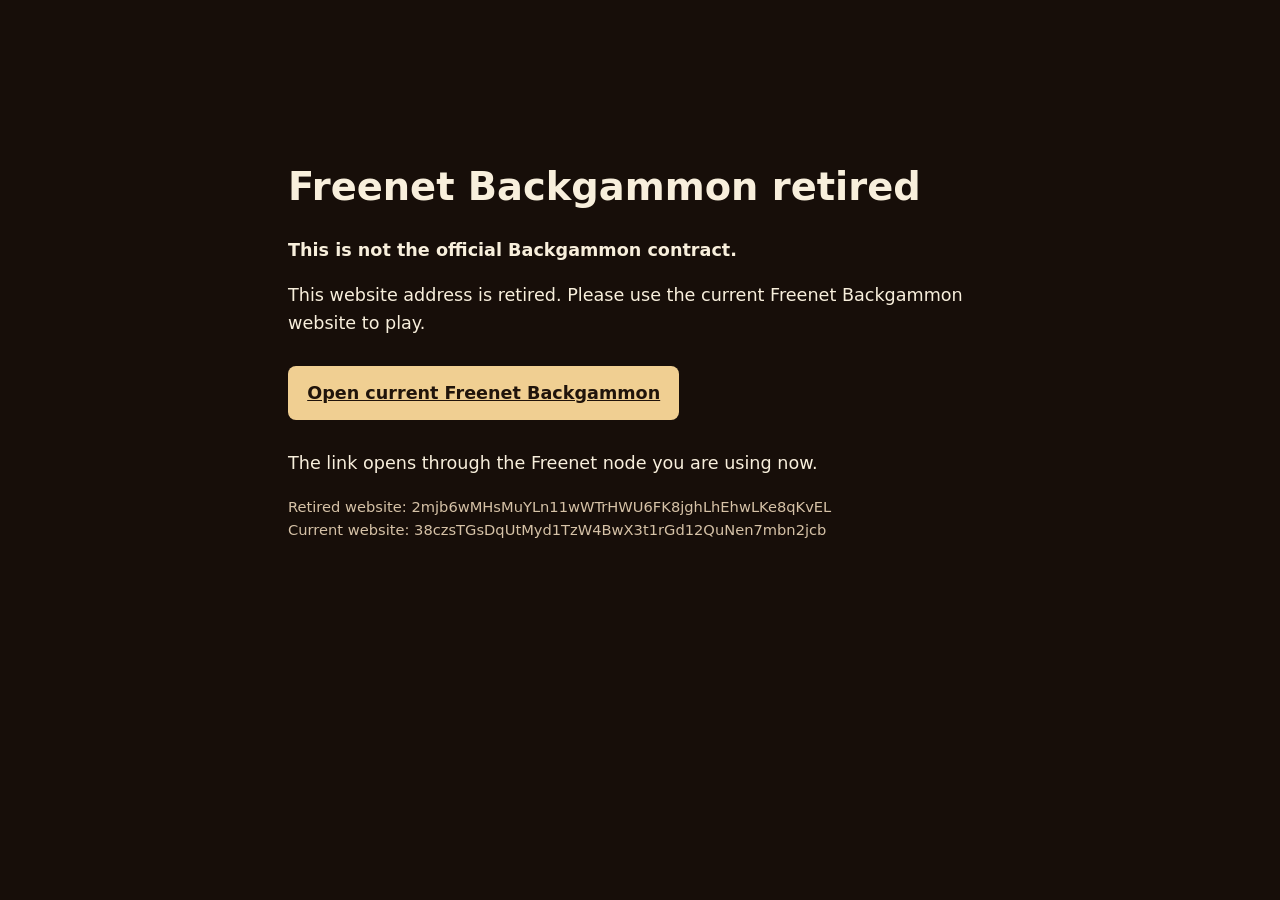
<file: experiments/backgammon-protocol-core/deployments/retired-backgammon-2mjb/index.html>
<!doctype html>
<html lang="en">
<head>
<meta charset="utf-8">
<meta name="viewport" content="width=device-width, initial-scale=1">
<title>Freenet Backgammon retired</title>
<style>
:root { color-scheme: dark; }
body { margin: 0; background: #170e09; color: #f8efdc; font: 1.1rem/1.6 system-ui, sans-serif; }
main { max-width: 44rem; margin: 10vh auto; padding: clamp(1.2rem, 4vw, 3rem); }
h1 { font-size: clamp(1.7rem, 5vw, 2.4rem); line-height: 1.2; }
a { display: inline-block; margin: .7rem 0; padding: .8rem 1.2rem; background: #f0cf92; color: #20140b; border-radius: .5rem; font-weight: 700; }
a:focus-visible { outline: 3px solid white; outline-offset: 4px; }
small { display: block; overflow-wrap: anywhere; color: #d6c2a7; }
</style>
</head>
<body>
<main>
<h1>Freenet Backgammon retired</h1>
<p><strong>This is not the official Backgammon contract.</strong></p>
<p>This website address is retired. Please use the current Freenet Backgammon website to play.</p>
<a href="/v1/contract/web/38czsTGsDqUtMyd1TzW4BwX3t1rGd12QuNen7mbn2jcb/">Open current Freenet Backgammon</a>
<p>The link opens through the Freenet node you are using now.</p>
<small>Retired website: 2mjb6wMHsMuYLn11wWTrHWU6FK8jghLhEhwLKe8qKvEL</small>
<small>Current website: 38czsTGsDqUtMyd1TzW4BwX3t1rGd12QuNen7mbn2jcb</small>
</main>
</body>
</html>
</file>
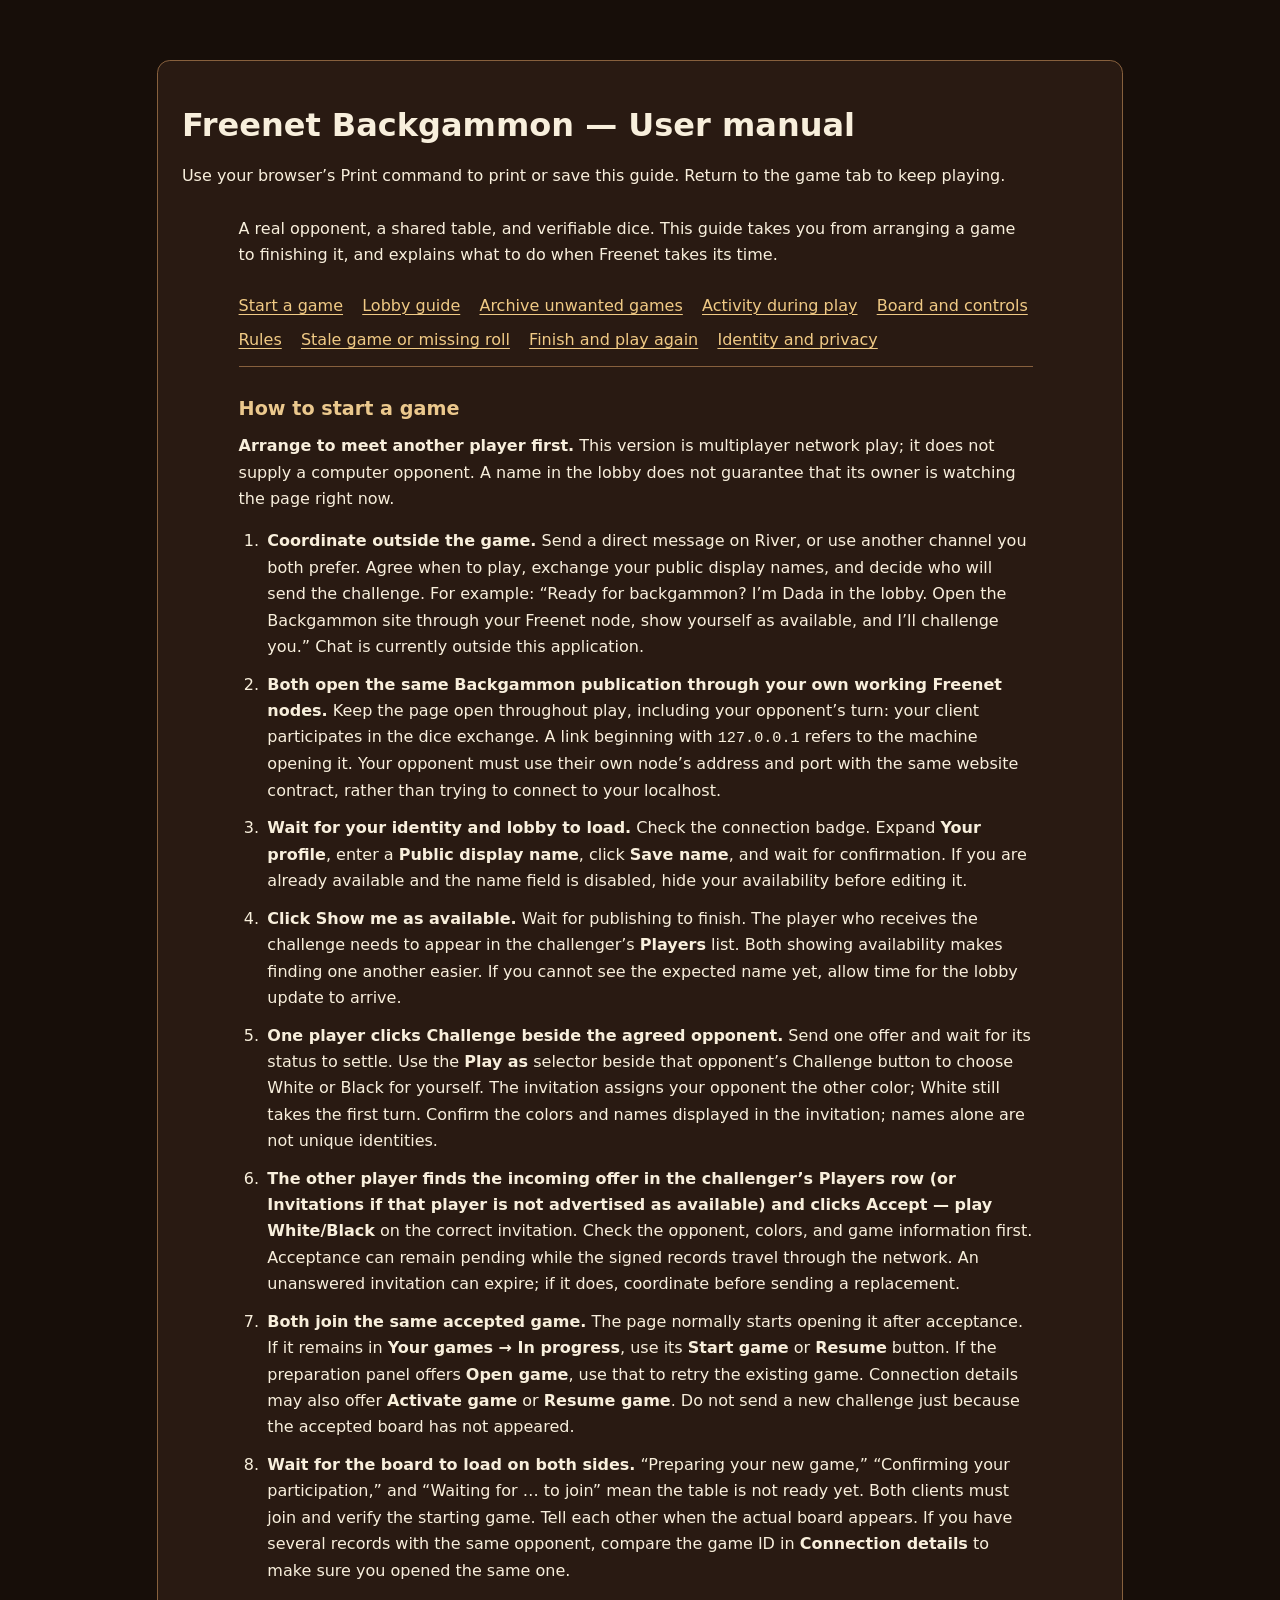
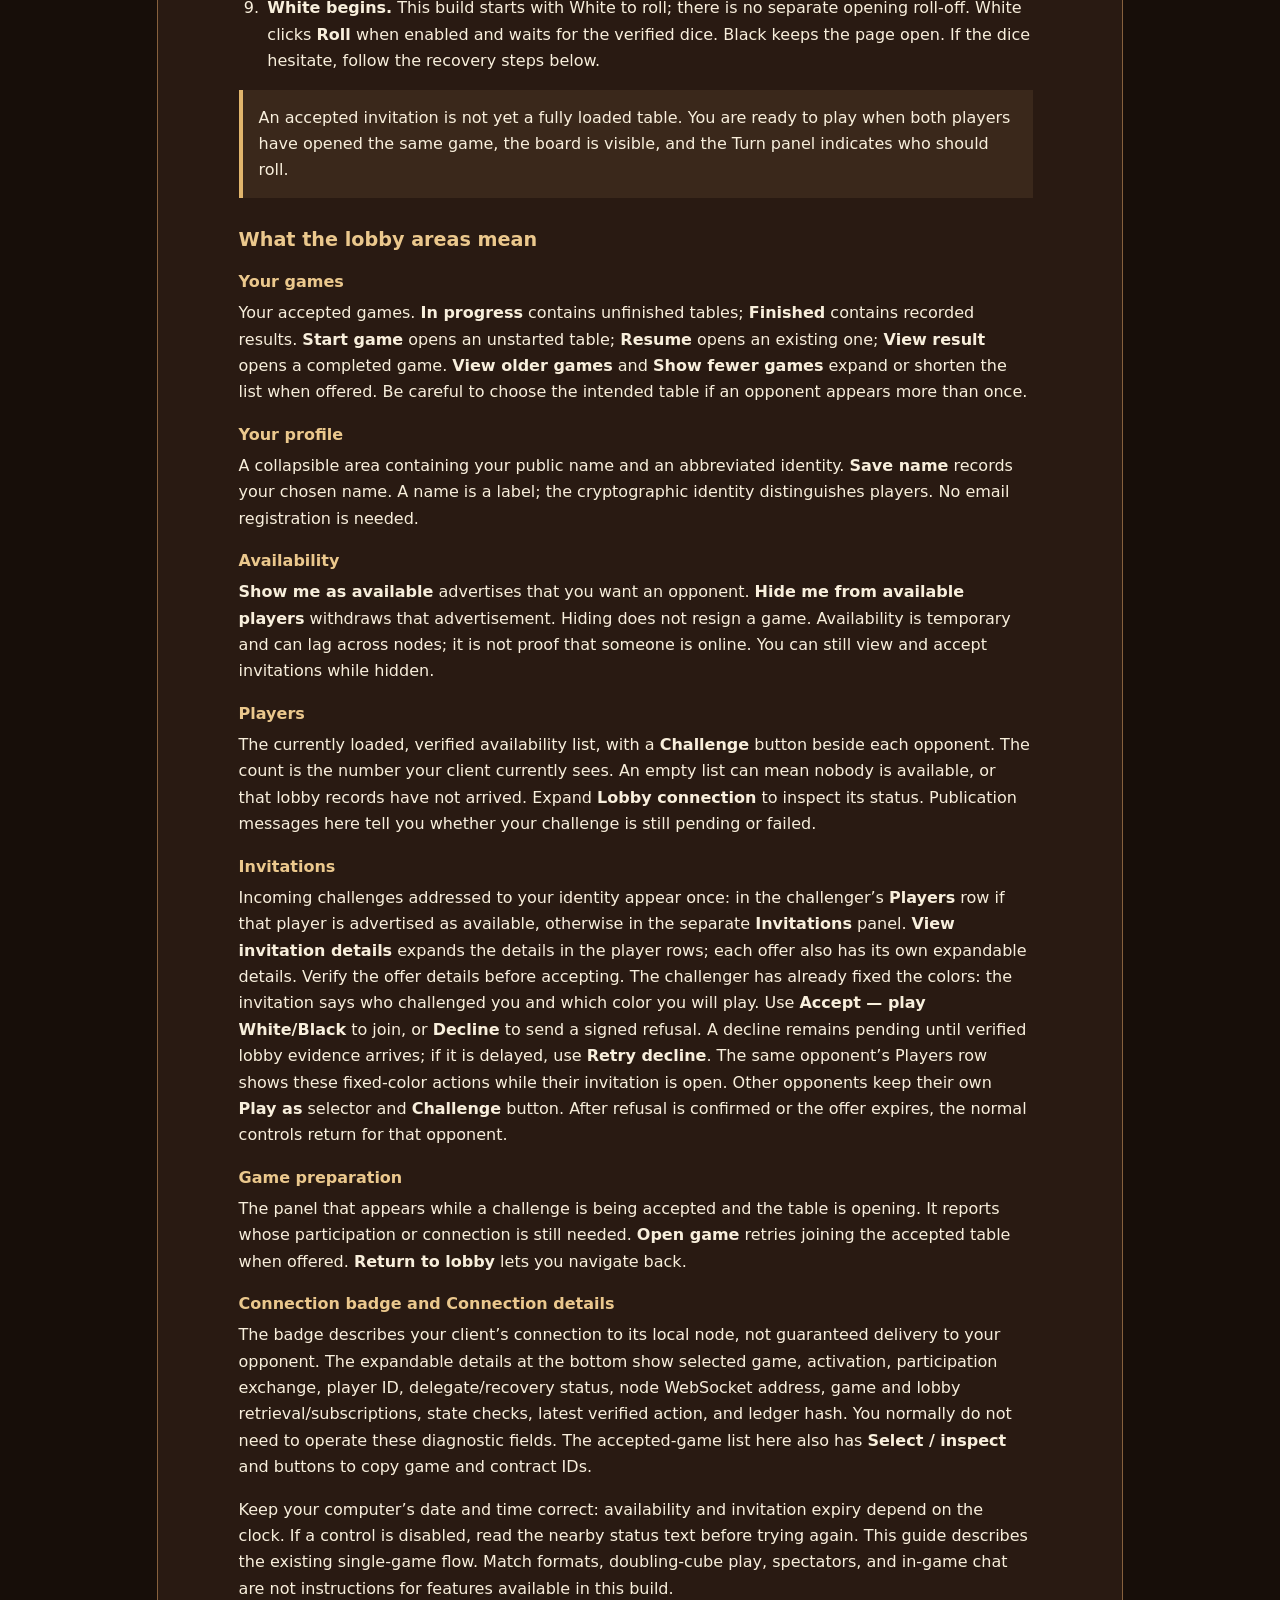
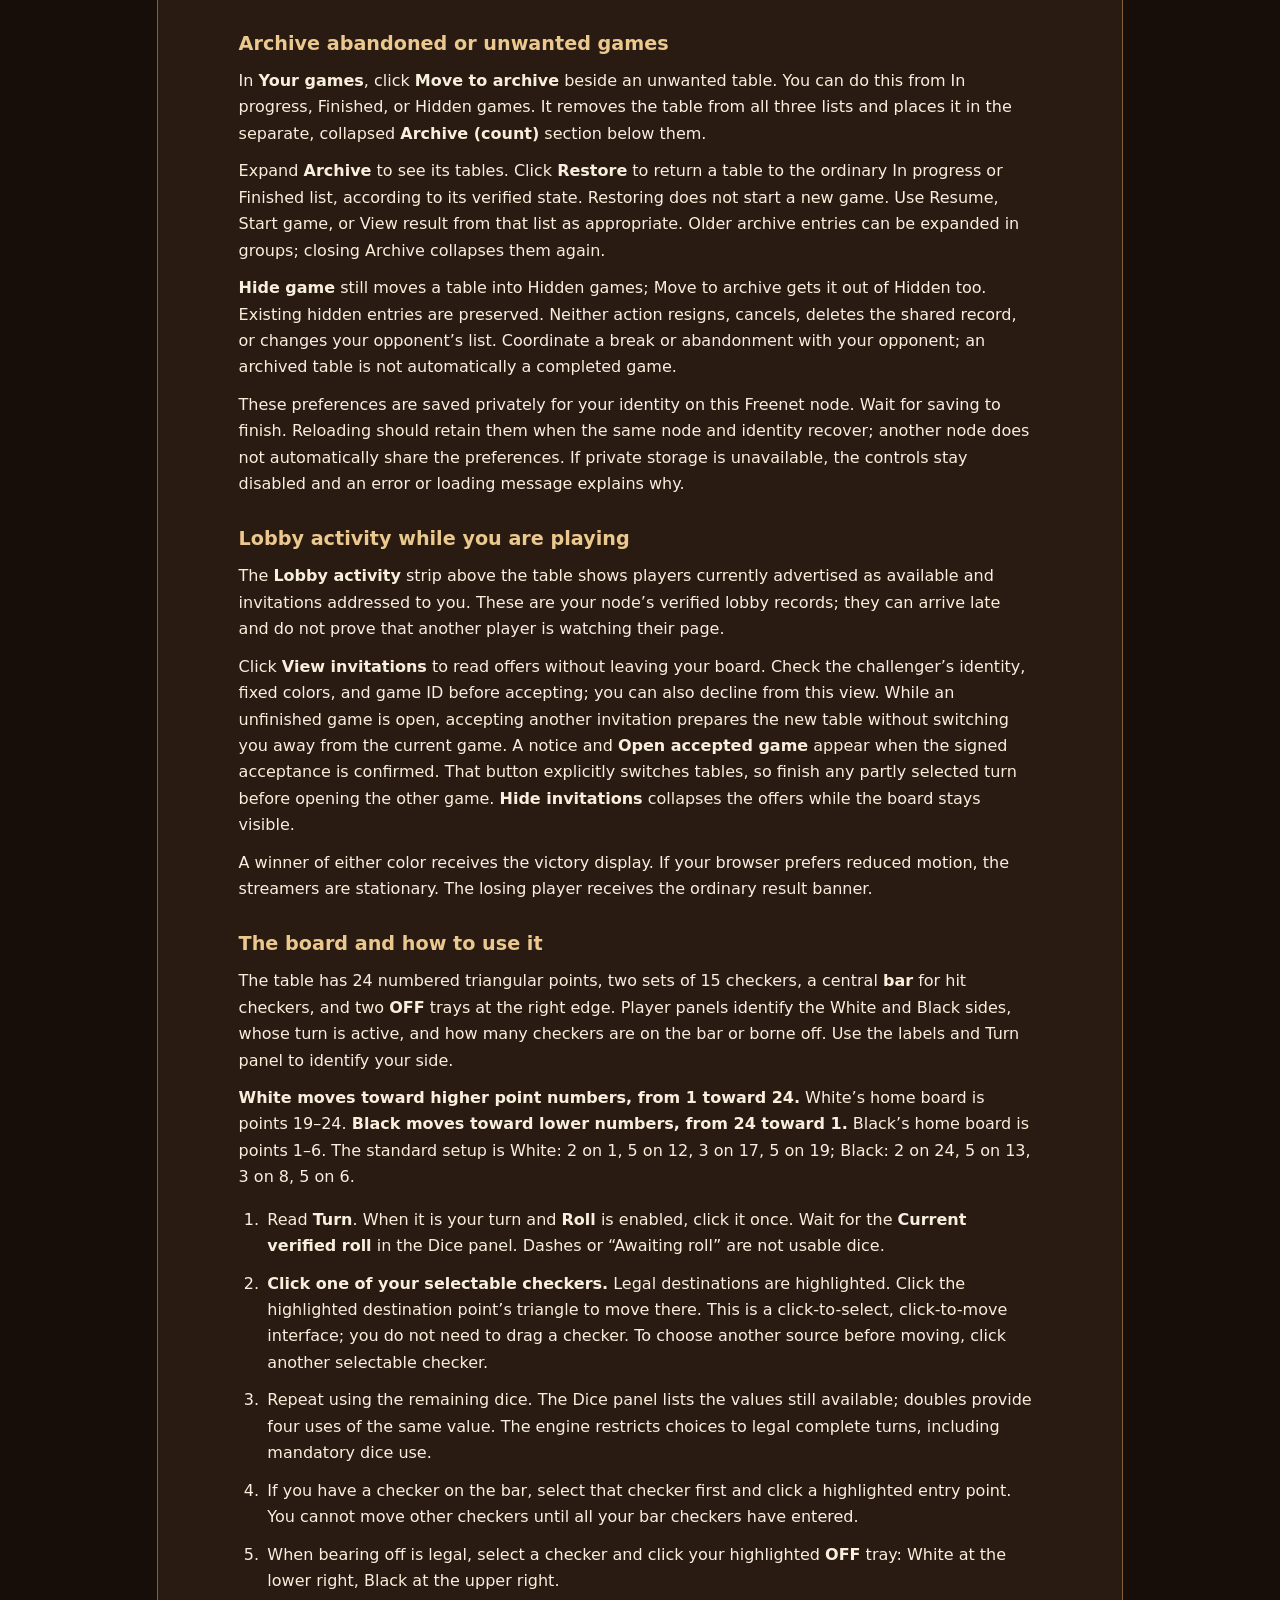
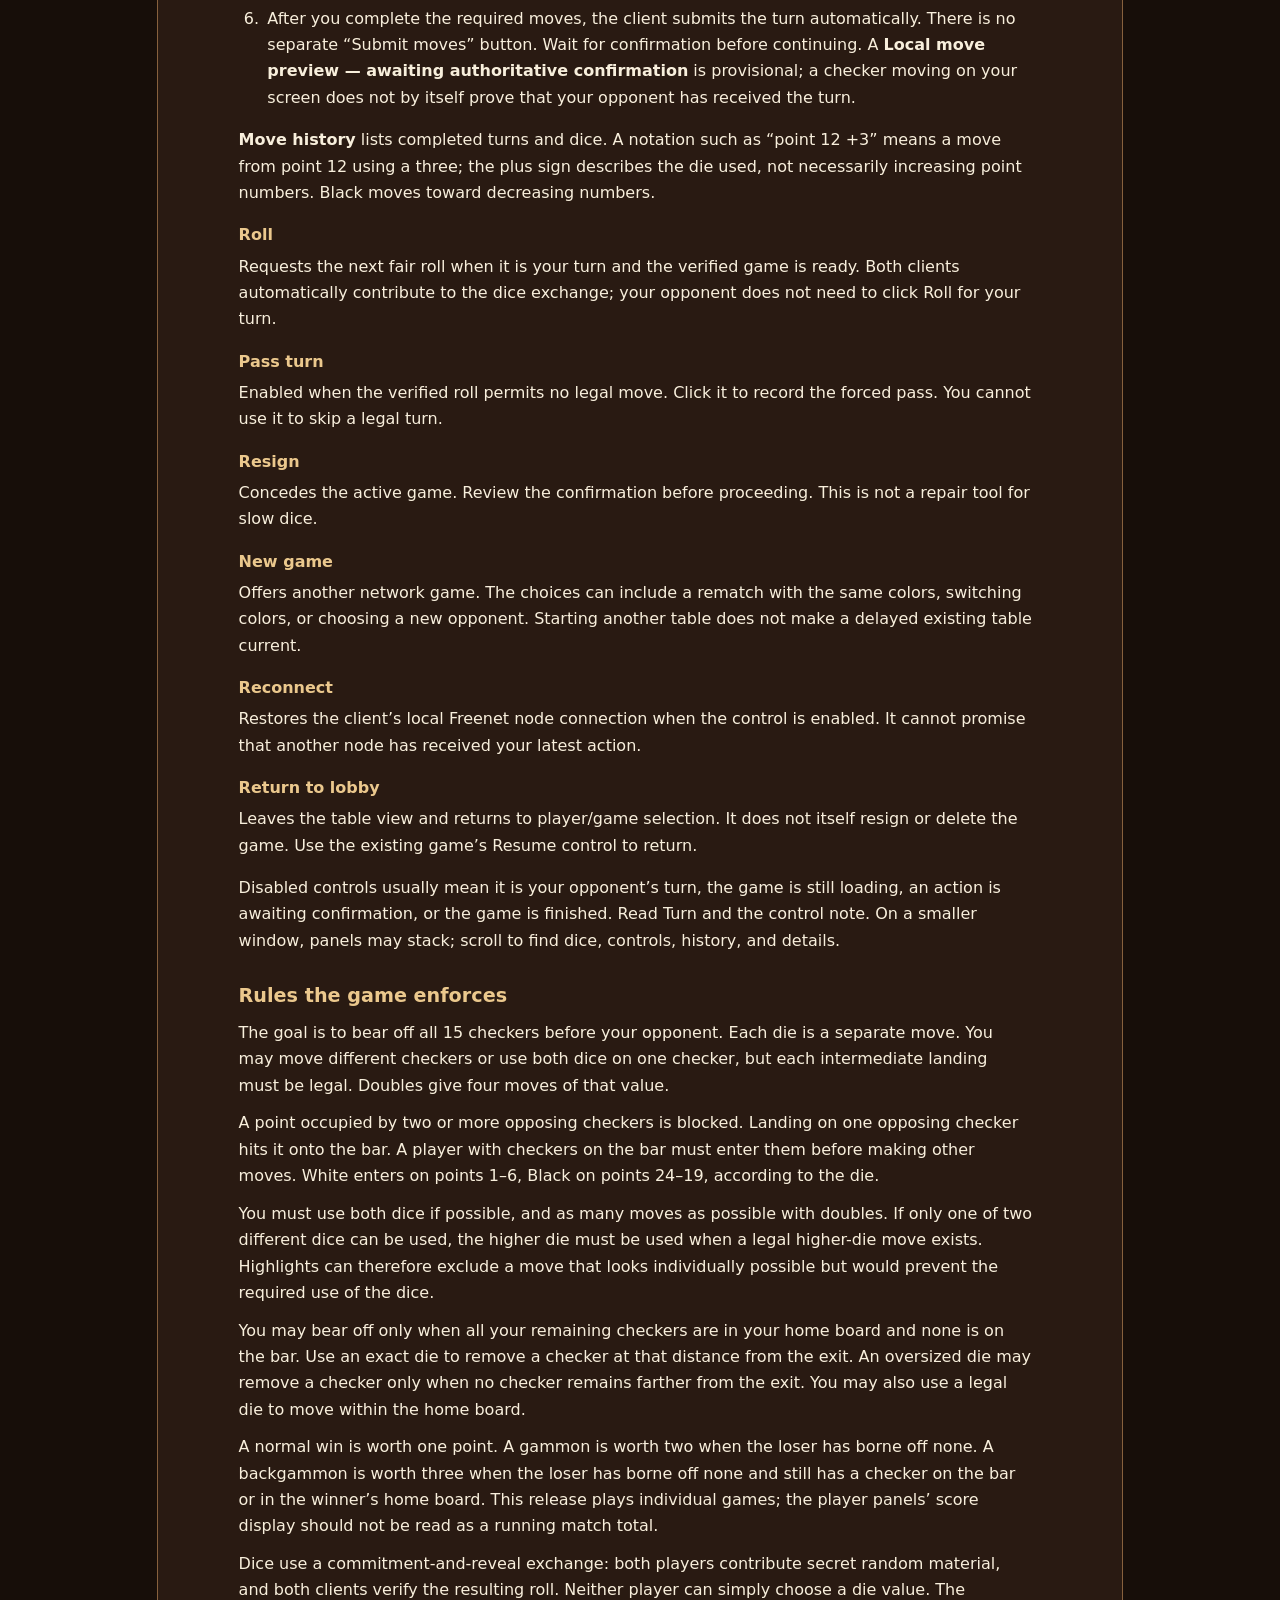
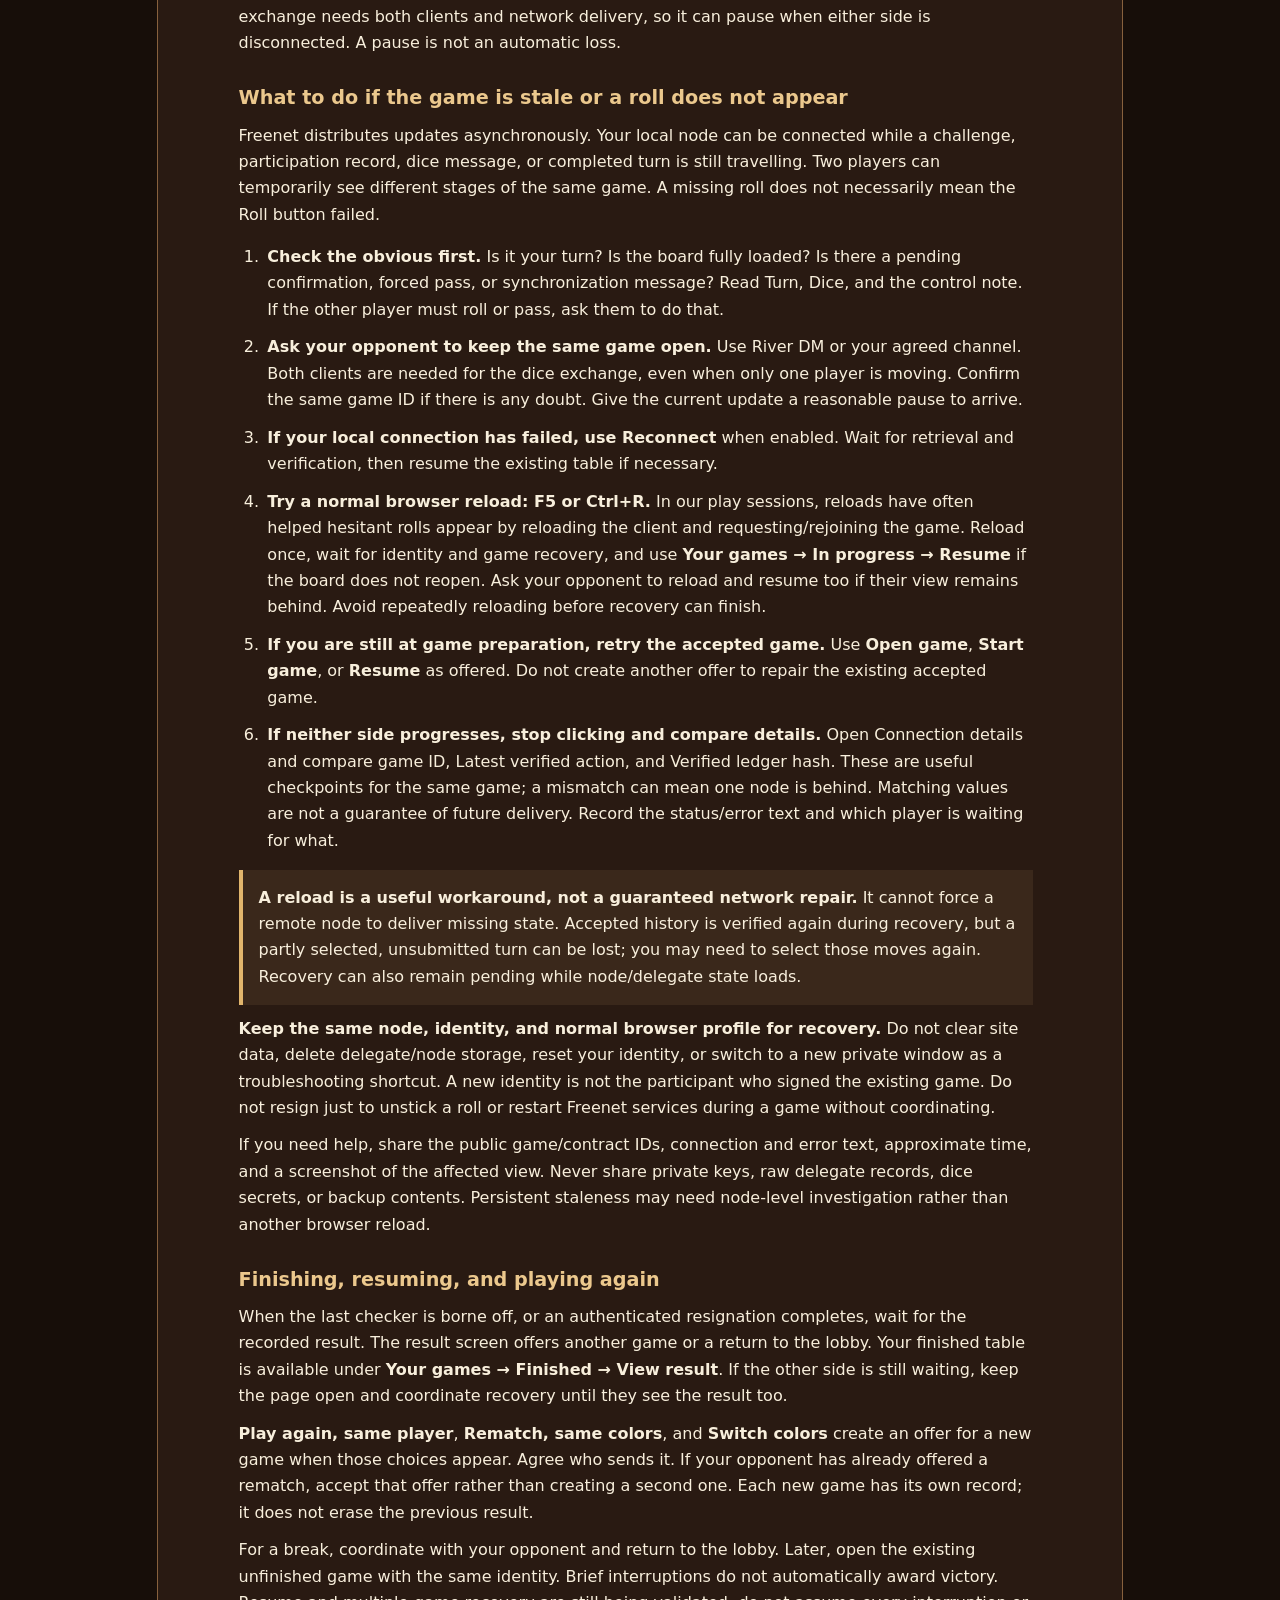
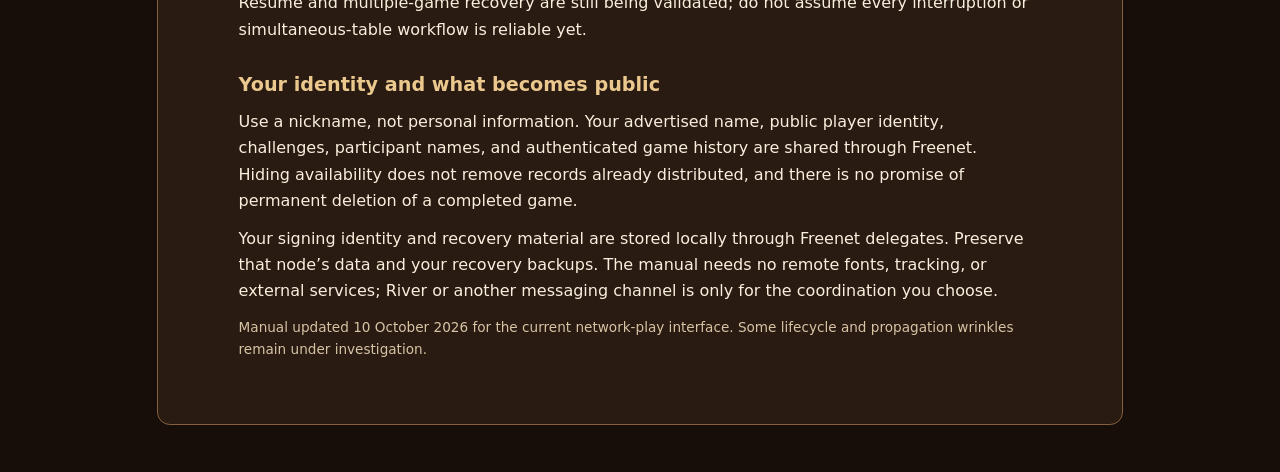
<file: experiments/backgammon-protocol-core/crates/backgammon-client/user-manual.html>
<!doctype html>
<html lang="en"><head><meta charset="utf-8">
<meta name="viewport" content="width=device-width, initial-scale=1">
<title>Freenet Backgammon — User manual</title>
<style>
body{margin:0;padding:clamp(1rem,4vw,3rem);background:#170e09;font:1rem system-ui,sans-serif;color:#f8efdc;}
.user-manual{max-width:90ch;margin:auto;}
/* BEGIN BACKGAMMON USER MANUAL */
.manual-widget { margin: 0 0 1.25rem; }
.manual-toggle { padding: .55rem 1rem; }
.user-manual[hidden] { display: none !important; }
.user-manual { margin-top: .75rem; padding: clamp(1rem, 2vw, 1.5rem); color: #f8efdc; background: #291a12; border: 1px solid #87603d; border-radius: .8rem; }
.user-manual .manual-heading-row, .user-manual .manual-footer { display: flex; align-items: center; justify-content: space-between; flex-wrap: wrap; gap: .75rem; }
.user-manual .manual-heading-row h2 { font-family: Georgia, serif; font-size: clamp(1.2rem, 3vw, 1.65rem); line-height: 1.3; letter-spacing: normal; }
.user-manual button { padding: .55rem .9rem; }
.user-manual .manual-body { max-height: 65vh; overflow-y: auto; overscroll-behavior: contain; margin: 1rem 0; padding: .25rem .8rem .75rem .25rem; scrollbar-gutter: stable; line-height: 1.65; overflow-wrap: anywhere; }
.user-manual .manual-body > * { max-width: 78ch; margin-left: auto; margin-right: auto; }
.user-manual h3 { margin: 1.8rem 0 .65rem; font-size: 1.2rem; line-height: 1.35; color: #ebc88d; }
.user-manual p { margin: .7rem 0; }
.user-manual li { margin: .7rem 0; padding-left: .2rem; }
.user-manual ol { padding-left: 1.6rem; }
.user-manual dt { margin-top: 1rem; font-weight: 800; color: #ebc88d; }
.user-manual dd { margin: .3rem 0 0; }
.user-manual a { color: #f0ca85; text-decoration: underline; text-underline-offset: .2em; }
.user-manual .manual-contents { display: flex; flex-wrap: wrap; gap: .5rem 1.2rem; padding: .8rem 0; border-bottom: 1px solid #87603d; }
.user-manual .manual-callout { padding: .9rem 1rem; border-left: 4px solid #e1b56c; background: #3a281b; }
.user-manual .manual-version { font-size: .85rem; color: #d7c4a4; }
.user-manual code { font-size: .95em; }
.user-manual section { scroll-margin-top: .5rem; }
.user-manual :focus-visible, .manual-toggle:focus-visible { outline: 3px solid #f0ca85; outline-offset: 3px; }
@media (max-width: 600px) {
  .user-manual .manual-body { max-height: 70vh; padding-right: .35rem; }
  .user-manual .manual-heading-row { align-items: flex-start; }
}
@media print {
  .user-manual .manual-body { max-height: none; overflow: visible; }
  .user-manual { color: #111; background: white; border: 0; }
  .user-manual h3, .user-manual dt, .user-manual a, .user-manual .manual-version { color: #111; }
  .user-manual .manual-callout { background: #eee; }
  .user-manual button, .user-manual .manual-footer, .manual-toggle { display: none; }
}
/* END BACKGAMMON USER MANUAL */
.user-manual .manual-body{max-height:none;overflow:visible;}
</style></head><body>
<main class="user-manual"><h1>Freenet Backgammon — User manual</h1>
<p>Use your browser’s Print command to print or save this guide. Return to the game tab to keep playing.</p>
<div class="manual-body">
<p class="manual-intro">A real opponent, a shared table, and verifiable dice. This guide takes you from arranging a game to finishing it, and explains what to do when Freenet takes its time.</p>
<nav aria-label="Manual contents" class="manual-contents">
  <a href="#manual-start">Start a game</a>
  <a href="#manual-lobby">Lobby guide</a>
  <a href="#manual-archive">Archive unwanted games</a>
  <a href="#manual-activity">Activity during play</a>
  <a href="#manual-board">Board and controls</a>
  <a href="#manual-rules">Rules</a>
  <a href="#manual-delays">Stale game or missing roll</a>
  <a href="#manual-finish">Finish and play again</a>
  <a href="#manual-privacy">Identity and privacy</a>
</nav>

<section id="manual-start">
  <h3>How to start a game</h3>
  <p><strong>Arrange to meet another player first.</strong> This version is multiplayer network play; it does not supply a computer opponent. A name in the lobby does not guarantee that its owner is watching the page right now.</p>
  <ol>
    <li><strong>Coordinate outside the game.</strong> Send a direct message on River, or use another channel you both prefer. Agree when to play, exchange your public display names, and decide who will send the challenge. For example: “Ready for backgammon? I’m Dada in the lobby. Open the Backgammon site through your Freenet node, show yourself as available, and I’ll challenge you.” Chat is currently outside this application.</li>
    <li><strong>Both open the same Backgammon publication through your own working Freenet nodes.</strong> Keep the page open throughout play, including your opponent’s turn: your client participates in the dice exchange. A link beginning with <code>127.0.0.1</code> refers to the machine opening it. Your opponent must use their own node’s address and port with the same website contract, rather than trying to connect to your localhost.</li>
    <li><strong>Wait for your identity and lobby to load.</strong> Check the connection badge. Expand <strong>Your profile</strong>, enter a <strong>Public display name</strong>, click <strong>Save name</strong>, and wait for confirmation. If you are already available and the name field is disabled, hide your availability before editing it.</li>
    <li><strong>Click Show me as available.</strong> Wait for publishing to finish. The player who receives the challenge needs to appear in the challenger’s <strong>Players</strong> list. Both showing availability makes finding one another easier. If you cannot see the expected name yet, allow time for the lobby update to arrive.</li>
    <li><strong>One player clicks Challenge beside the agreed opponent.</strong> Send one offer and wait for its status to settle. Use the <strong>Play as</strong> selector beside that opponent’s Challenge button to choose White or Black for yourself. The invitation assigns your opponent the other color; White still takes the first turn. Confirm the colors and names displayed in the invitation; names alone are not unique identities.</li>
    <li><strong>The other player finds the incoming offer in the challenger’s Players row (or Invitations if that player is not advertised as available) and clicks Accept — play White/Black</strong> on the correct invitation. Check the opponent, colors, and game information first. Acceptance can remain pending while the signed records travel through the network. An unanswered invitation can expire; if it does, coordinate before sending a replacement.</li>
    <li><strong>Both join the same accepted game.</strong> The page normally starts opening it after acceptance. If it remains in <strong>Your games → In progress</strong>, use its <strong>Start game</strong> or <strong>Resume</strong> button. If the preparation panel offers <strong>Open game</strong>, use that to retry the existing game. Connection details may also offer <strong>Activate game</strong> or <strong>Resume game</strong>. Do not send a new challenge just because the accepted board has not appeared.</li>
    <li><strong>Wait for the board to load on both sides.</strong> “Preparing your new game,” “Confirming your participation,” and “Waiting for … to join” mean the table is not ready yet. Both clients must join and verify the starting game. Tell each other when the actual board appears. If you have several records with the same opponent, compare the game ID in <strong>Connection details</strong> to make sure you opened the same one.</li>
    <li><strong>White begins.</strong> This build starts with White to roll; there is no separate opening roll-off. White clicks <strong>Roll</strong> when enabled and waits for the verified dice. Black keeps the page open. If the dice hesitate, follow the recovery steps below.</li>
  </ol>
  <p class="manual-callout">An accepted invitation is not yet a fully loaded table. You are ready to play when both players have opened the same game, the board is visible, and the Turn panel indicates who should roll.</p>
</section>

<section id="manual-lobby">
  <h3>What the lobby areas mean</h3>
  <dl>
    <dt>Your games</dt><dd>Your accepted games. <strong>In progress</strong> contains unfinished tables; <strong>Finished</strong> contains recorded results. <strong>Start game</strong> opens an unstarted table; <strong>Resume</strong> opens an existing one; <strong>View result</strong> opens a completed game. <strong>View older games</strong> and <strong>Show fewer games</strong> expand or shorten the list when offered. Be careful to choose the intended table if an opponent appears more than once.</dd>
    <dt>Your profile</dt><dd>A collapsible area containing your public name and an abbreviated identity. <strong>Save name</strong> records your chosen name. A name is a label; the cryptographic identity distinguishes players. No email registration is needed.</dd>
    <dt>Availability</dt><dd><strong>Show me as available</strong> advertises that you want an opponent. <strong>Hide me from available players</strong> withdraws that advertisement. Hiding does not resign a game. Availability is temporary and can lag across nodes; it is not proof that someone is online. You can still view and accept invitations while hidden.</dd>
    <dt>Players</dt><dd>The currently loaded, verified availability list, with a <strong>Challenge</strong> button beside each opponent. The count is the number your client currently sees. An empty list can mean nobody is available, or that lobby records have not arrived. Expand <strong>Lobby connection</strong> to inspect its status. Publication messages here tell you whether your challenge is still pending or failed.</dd>
    <dt>Invitations</dt><dd>Incoming challenges addressed to your identity appear once: in the challenger’s <strong>Players</strong> row if that player is advertised as available, otherwise in the separate <strong>Invitations</strong> panel. <strong>View invitation details</strong> expands the details in the player rows; each offer also has its own expandable details. Verify the offer details before accepting. The challenger has already fixed the colors: the invitation says who challenged you and which color you will play. Use <strong>Accept — play White/Black</strong> to join, or <strong>Decline</strong> to send a signed refusal. A decline remains pending until verified lobby evidence arrives; if it is delayed, use <strong>Retry decline</strong>. The same opponent’s Players row shows these fixed-color actions while their invitation is open. Other opponents keep their own <strong>Play as</strong> selector and <strong>Challenge</strong> button. After refusal is confirmed or the offer expires, the normal controls return for that opponent.</dd>
    <dt>Game preparation</dt><dd>The panel that appears while a challenge is being accepted and the table is opening. It reports whose participation or connection is still needed. <strong>Open game</strong> retries joining the accepted table when offered. <strong>Return to lobby</strong> lets you navigate back.</dd>
    <dt>Connection badge and Connection details</dt><dd>The badge describes your client’s connection to its local node, not guaranteed delivery to your opponent. The expandable details at the bottom show selected game, activation, participation exchange, player ID, delegate/recovery status, node WebSocket address, game and lobby retrieval/subscriptions, state checks, latest verified action, and ledger hash. You normally do not need to operate these diagnostic fields. The accepted-game list here also has <strong>Select / inspect</strong> and buttons to copy game and contract IDs.</dd>
  </dl>
  <p>Keep your computer’s date and time correct: availability and invitation expiry depend on the clock. If a control is disabled, read the nearby status text before trying again. This guide describes the existing single-game flow. Match formats, doubling-cube play, spectators, and in-game chat are not instructions for features available in this build.</p>
</section>

<section id="manual-archive">
  <h3>Archive abandoned or unwanted games</h3>
  <p>In <strong>Your games</strong>, click <strong>Move to archive</strong> beside an unwanted table. You can do this from In progress, Finished, or Hidden games. It removes the table from all three lists and places it in the separate, collapsed <strong>Archive (count)</strong> section below them.</p>
  <p>Expand <strong>Archive</strong> to see its tables. Click <strong>Restore</strong> to return a table to the ordinary In progress or Finished list, according to its verified state. Restoring does not start a new game. Use Resume, Start game, or View result from that list as appropriate. Older archive entries can be expanded in groups; closing Archive collapses them again.</p>
  <p><strong>Hide game</strong> still moves a table into Hidden games; Move to archive gets it out of Hidden too. Existing hidden entries are preserved. Neither action resigns, cancels, deletes the shared record, or changes your opponent’s list. Coordinate a break or abandonment with your opponent; an archived table is not automatically a completed game.</p>
  <p>These preferences are saved privately for your identity on this Freenet node. Wait for saving to finish. Reloading should retain them when the same node and identity recover; another node does not automatically share the preferences. If private storage is unavailable, the controls stay disabled and an error or loading message explains why.</p>
</section>

<section id="manual-activity">
  <h3>Lobby activity while you are playing</h3>
  <p>The <strong>Lobby activity</strong> strip above the table shows players currently advertised as available and invitations addressed to you. These are your node’s verified lobby records; they can arrive late and do not prove that another player is watching their page.</p>
  <p>Click <strong>View invitations</strong> to read offers without leaving your board. Check the challenger’s identity, fixed colors, and game ID before accepting; you can also decline from this view. While an unfinished game is open, accepting another invitation prepares the new table without switching you away from the current game. A notice and <strong>Open accepted game</strong> appear when the signed acceptance is confirmed. That button explicitly switches tables, so finish any partly selected turn before opening the other game. <strong>Hide invitations</strong> collapses the offers while the board stays visible.</p>
  <p>A winner of either color receives the victory display. If your browser prefers reduced motion, the streamers are stationary. The losing player receives the ordinary result banner.</p>
</section>

<section id="manual-board">
  <h3>The board and how to use it</h3>
  <p>The table has 24 numbered triangular points, two sets of 15 checkers, a central <strong>bar</strong> for hit checkers, and two <strong>OFF</strong> trays at the right edge. Player panels identify the White and Black sides, whose turn is active, and how many checkers are on the bar or borne off. Use the labels and Turn panel to identify your side.</p>
  <p><strong>White moves toward higher point numbers, from 1 toward 24.</strong> White’s home board is points 19–24. <strong>Black moves toward lower numbers, from 24 toward 1.</strong> Black’s home board is points 1–6. The standard setup is White: 2 on 1, 5 on 12, 3 on 17, 5 on 19; Black: 2 on 24, 5 on 13, 3 on 8, 5 on 6.</p>
  <ol>
    <li>Read <strong>Turn</strong>. When it is your turn and <strong>Roll</strong> is enabled, click it once. Wait for the <strong>Current verified roll</strong> in the Dice panel. Dashes or “Awaiting roll” are not usable dice.</li>
    <li><strong>Click one of your selectable checkers.</strong> Legal destinations are highlighted. Click the highlighted destination point’s triangle to move there. This is a click-to-select, click-to-move interface; you do not need to drag a checker. To choose another source before moving, click another selectable checker.</li>
    <li>Repeat using the remaining dice. The Dice panel lists the values still available; doubles provide four uses of the same value. The engine restricts choices to legal complete turns, including mandatory dice use.</li>
    <li>If you have a checker on the bar, select that checker first and click a highlighted entry point. You cannot move other checkers until all your bar checkers have entered.</li>
    <li>When bearing off is legal, select a checker and click your highlighted <strong>OFF</strong> tray: White at the lower right, Black at the upper right.</li>
    <li>After you complete the required moves, the client submits the turn automatically. There is no separate “Submit moves” button. Wait for confirmation before continuing. A <strong>Local move preview — awaiting authoritative confirmation</strong> is provisional; a checker moving on your screen does not by itself prove that your opponent has received the turn.</li>
  </ol>
  <p><strong>Move history</strong> lists completed turns and dice. A notation such as “point 12 +3” means a move from point 12 using a three; the plus sign describes the die used, not necessarily increasing point numbers. Black moves toward decreasing numbers.</p>
  <dl>
    <dt>Roll</dt><dd>Requests the next fair roll when it is your turn and the verified game is ready. Both clients automatically contribute to the dice exchange; your opponent does not need to click Roll for your turn.</dd>
    <dt>Pass turn</dt><dd>Enabled when the verified roll permits no legal move. Click it to record the forced pass. You cannot use it to skip a legal turn.</dd>
    <dt>Resign</dt><dd>Concedes the active game. Review the confirmation before proceeding. This is not a repair tool for slow dice.</dd>
    <dt>New game</dt><dd>Offers another network game. The choices can include a rematch with the same colors, switching colors, or choosing a new opponent. Starting another table does not make a delayed existing table current.</dd>
    <dt>Reconnect</dt><dd>Restores the client’s local Freenet node connection when the control is enabled. It cannot promise that another node has received your latest action.</dd>
    <dt>Return to lobby</dt><dd>Leaves the table view and returns to player/game selection. It does not itself resign or delete the game. Use the existing game’s Resume control to return.</dd>
  </dl>
  <p>Disabled controls usually mean it is your opponent’s turn, the game is still loading, an action is awaiting confirmation, or the game is finished. Read Turn and the control note. On a smaller window, panels may stack; scroll to find dice, controls, history, and details.</p>
</section>

<section id="manual-rules">
  <h3>Rules the game enforces</h3>
  <p>The goal is to bear off all 15 checkers before your opponent. Each die is a separate move. You may move different checkers or use both dice on one checker, but each intermediate landing must be legal. Doubles give four moves of that value.</p>
  <p>A point occupied by two or more opposing checkers is blocked. Landing on one opposing checker hits it onto the bar. A player with checkers on the bar must enter them before making other moves. White enters on points 1–6, Black on points 24–19, according to the die.</p>
  <p>You must use both dice if possible, and as many moves as possible with doubles. If only one of two different dice can be used, the higher die must be used when a legal higher-die move exists. Highlights can therefore exclude a move that looks individually possible but would prevent the required use of the dice.</p>
  <p>You may bear off only when all your remaining checkers are in your home board and none is on the bar. Use an exact die to remove a checker at that distance from the exit. An oversized die may remove a checker only when no checker remains farther from the exit. You may also use a legal die to move within the home board.</p>
  <p>A normal win is worth one point. A gammon is worth two when the loser has borne off none. A backgammon is worth three when the loser has borne off none and still has a checker on the bar or in the winner’s home board. This release plays individual games; the player panels’ score display should not be read as a running match total.</p>
  <p>Dice use a commitment-and-reveal exchange: both players contribute secret random material, and both clients verify the resulting roll. Neither player can simply choose a die value. The exchange needs both clients and network delivery, so it can pause when either side is disconnected. A pause is not an automatic loss.</p>
</section>

<section id="manual-delays">
  <h3>What to do if the game is stale or a roll does not appear</h3>
  <p>Freenet distributes updates asynchronously. Your local node can be connected while a challenge, participation record, dice message, or completed turn is still travelling. Two players can temporarily see different stages of the same game. A missing roll does not necessarily mean the Roll button failed.</p>
  <ol>
    <li><strong>Check the obvious first.</strong> Is it your turn? Is the board fully loaded? Is there a pending confirmation, forced pass, or synchronization message? Read Turn, Dice, and the control note. If the other player must roll or pass, ask them to do that.</li>
    <li><strong>Ask your opponent to keep the same game open.</strong> Use River DM or your agreed channel. Both clients are needed for the dice exchange, even when only one player is moving. Confirm the same game ID if there is any doubt. Give the current update a reasonable pause to arrive.</li>
    <li><strong>If your local connection has failed, use Reconnect</strong> when enabled. Wait for retrieval and verification, then resume the existing table if necessary.</li>
    <li><strong>Try a normal browser reload: F5 or Ctrl+R.</strong> In our play sessions, reloads have often helped hesitant rolls appear by reloading the client and requesting/rejoining the game. Reload once, wait for identity and game recovery, and use <strong>Your games → In progress → Resume</strong> if the board does not reopen. Ask your opponent to reload and resume too if their view remains behind. Avoid repeatedly reloading before recovery can finish.</li>
    <li><strong>If you are still at game preparation, retry the accepted game.</strong> Use <strong>Open game</strong>, <strong>Start game</strong>, or <strong>Resume</strong> as offered. Do not create another offer to repair the existing accepted game.</li>
    <li><strong>If neither side progresses, stop clicking and compare details.</strong> Open Connection details and compare game ID, Latest verified action, and Verified ledger hash. These are useful checkpoints for the same game; a mismatch can mean one node is behind. Matching values are not a guarantee of future delivery. Record the status/error text and which player is waiting for what.</li>
  </ol>
  <p class="manual-callout"><strong>A reload is a useful workaround, not a guaranteed network repair.</strong> It cannot force a remote node to deliver missing state. Accepted history is verified again during recovery, but a partly selected, unsubmitted turn can be lost; you may need to select those moves again. Recovery can also remain pending while node/delegate state loads.</p>
  <p><strong>Keep the same node, identity, and normal browser profile for recovery.</strong> Do not clear site data, delete delegate/node storage, reset your identity, or switch to a new private window as a troubleshooting shortcut. A new identity is not the participant who signed the existing game. Do not resign just to unstick a roll or restart Freenet services during a game without coordinating.</p>
  <p>If you need help, share the public game/contract IDs, connection and error text, approximate time, and a screenshot of the affected view. Never share private keys, raw delegate records, dice secrets, or backup contents. Persistent staleness may need node-level investigation rather than another browser reload.</p>
</section>

<section id="manual-finish">
  <h3>Finishing, resuming, and playing again</h3>
  <p>When the last checker is borne off, or an authenticated resignation completes, wait for the recorded result. The result screen offers another game or a return to the lobby. Your finished table is available under <strong>Your games → Finished → View result</strong>. If the other side is still waiting, keep the page open and coordinate recovery until they see the result too.</p>
  <p><strong>Play again, same player</strong>, <strong>Rematch, same colors</strong>, and <strong>Switch colors</strong> create an offer for a new game when those choices appear. Agree who sends it. If your opponent has already offered a rematch, accept that offer rather than creating a second one. Each new game has its own record; it does not erase the previous result.</p>
  <p>For a break, coordinate with your opponent and return to the lobby. Later, open the existing unfinished game with the same identity. Brief interruptions do not automatically award victory. Resume and multiple-game recovery are still being validated; do not assume every interruption or simultaneous-table workflow is reliable yet.</p>
</section>

<section id="manual-privacy">
  <h3>Your identity and what becomes public</h3>
  <p>Use a nickname, not personal information. Your advertised name, public player identity, challenges, participant names, and authenticated game history are shared through Freenet. Hiding availability does not remove records already distributed, and there is no promise of permanent deletion of a completed game.</p>
  <p>Your signing identity and recovery material are stored locally through Freenet delegates. Preserve that node’s data and your recovery backups. The manual needs no remote fonts, tracking, or external services; River or another messaging channel is only for the coordination you choose.</p>
  <p class="manual-version">Manual updated 10 October 2026 for the current network-play interface. Some lifecycle and propagation wrinkles remain under investigation.</p>
</section>

</div></main>
</body></html>
</file>
